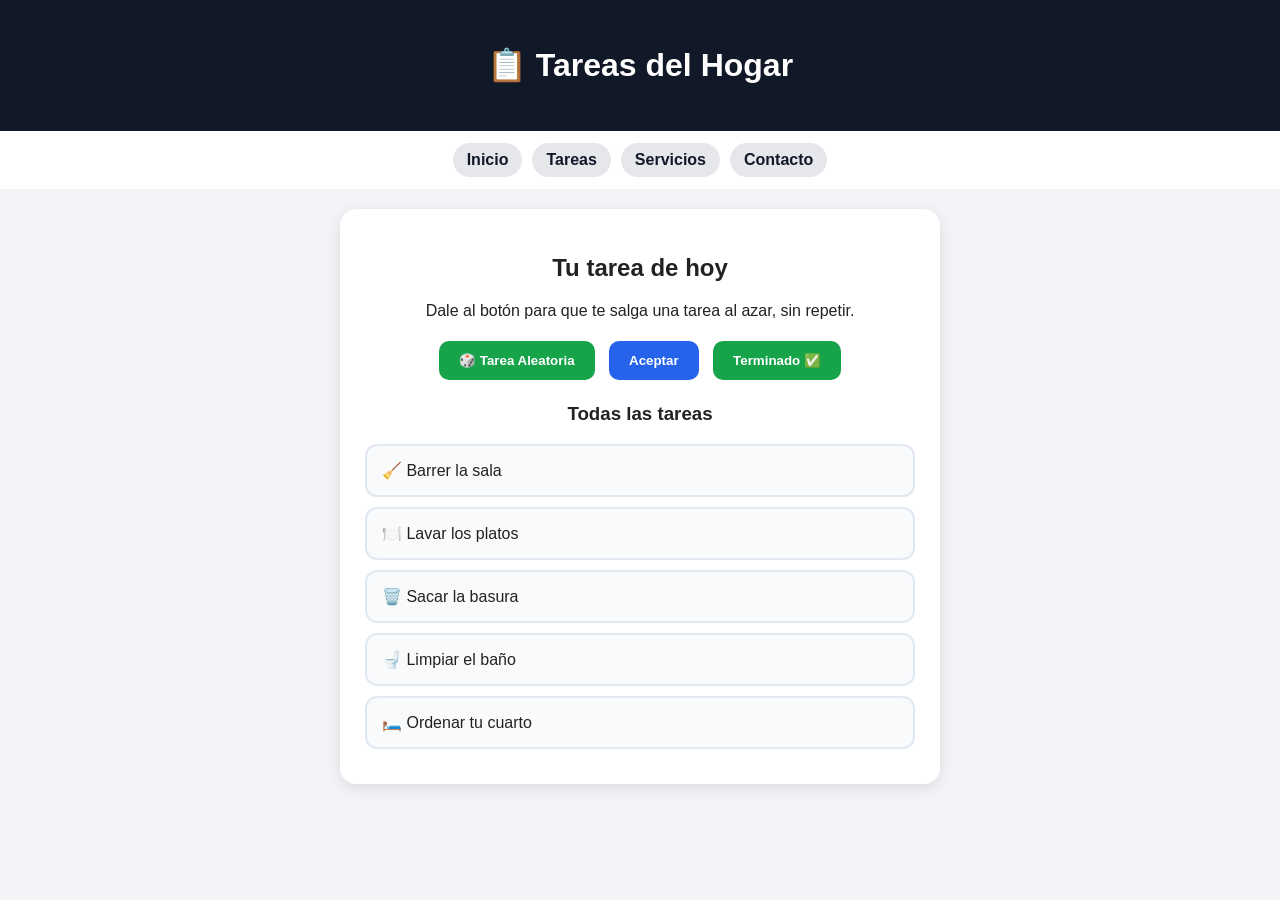
<file: catalogo.html>
<!DOCTYPE html>
<html lang="es">
<head>
<meta charset="UTF-8">
<meta name="viewport" content="width=device-width, initial-scale=1.0">
<title>Tareas - HogarQR</title>
<link rel="stylesheet" href="styles.css">
</head>
<body>
<header><h1>📋 Tareas del Hogar</h1></header>
<nav>
<a href="index.html">Inicio</a>
<a href="catalogo.html">Tareas</a>
<a href="servicios.html">Servicios</a>
<a href="contacto.html">Contacto</a>
</nav>
<main class="card">
<h2>Tu tarea de hoy</h2>
<p id="tareaActual">Dale al botón para que te salga una tarea al azar, sin repetir.</p>
<button class="btn" onclick="tareaAleatoria()">🎲 Tarea Aleatoria</button>
<button class="btn btn2" onclick="aceptar()">Aceptar</button>
<button class="btn" onclick="terminado()">Terminado ✅</button>
<p id="mensaje"></p>
<h3>Todas las tareas</h3>
<div class="tarea">🧹 Barrer la sala</div>
<div class="tarea">🍽️ Lavar los platos</div>
<div class="tarea">🗑️ Sacar la basura</div>
<div class="tarea">🚽 Limpiar el baño</div>
<div class="tarea">🛏️ Ordenar tu cuarto</div>
</main>
<script src="app.js"></script>
</body>
</html>
</file>
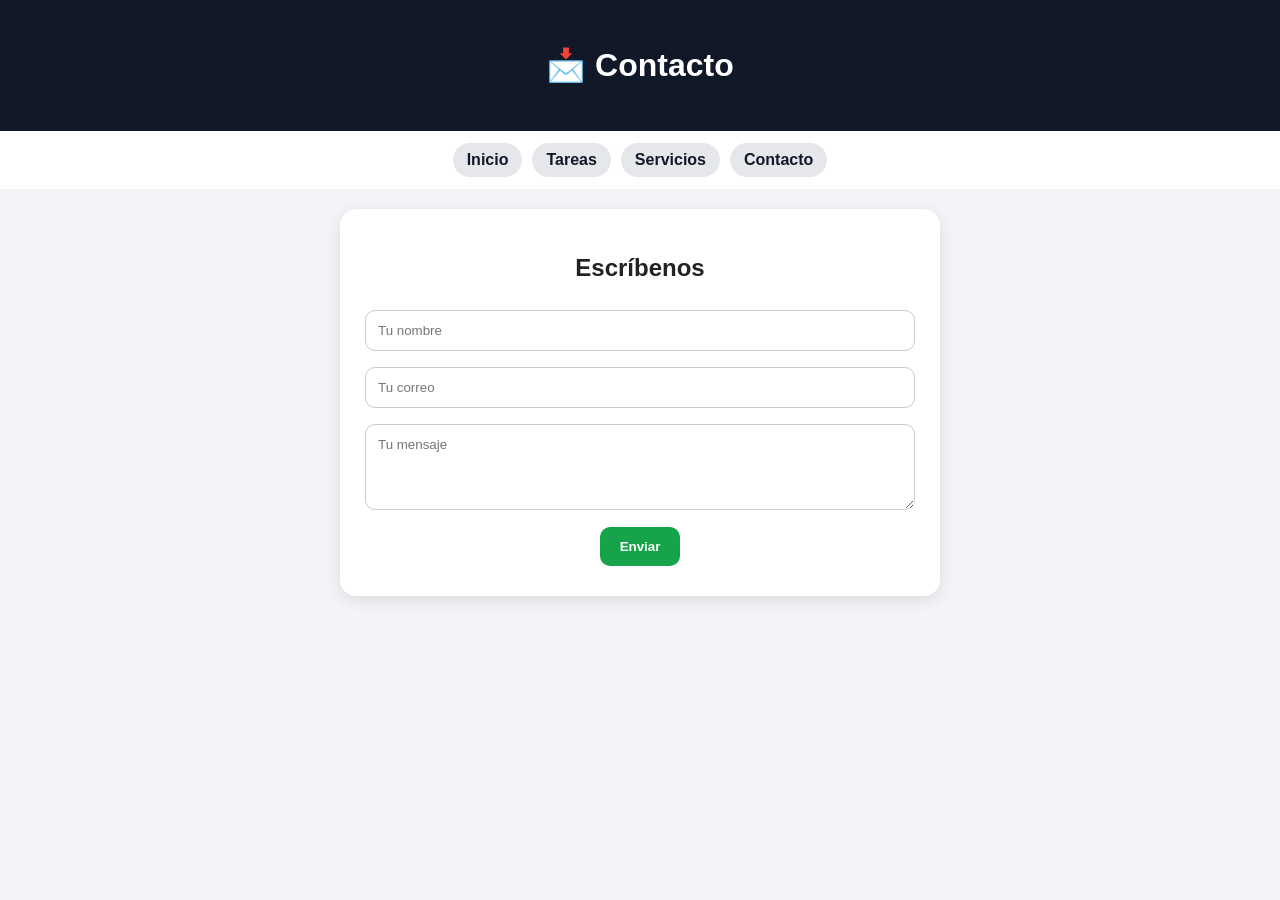
<file: contacto.html>
<!DOCTYPE html>
<html lang="es">
<head>
<meta charset="UTF-8">
<meta name="viewport" content="width=device-width, initial-scale=1.0">
<title>Contacto - HogarQR</title>
<link rel="stylesheet" href="styles.css">
</head>
<body>
<header><h1>📩 Contacto</h1></header>
<nav>
<a href="index.html">Inicio</a>
<a href="catalogo.html">Tareas</a>
<a href="servicios.html">Servicios</a>
<a href="contacto.html">Contacto</a>
</nav>
<main class="card">
<h2>Escríbenos</h2>
<form onsubmit="alert('¡Gracias! Te contactaremos pronto.'); return false;">
<input type="text" placeholder="Tu nombre" required>
<input type="email" placeholder="Tu correo" required>
<textarea placeholder="Tu mensaje" rows="4" required></textarea>
<button class="btn" type="submit">Enviar</button>
</form>
</main>
</body>
</html>
</file>
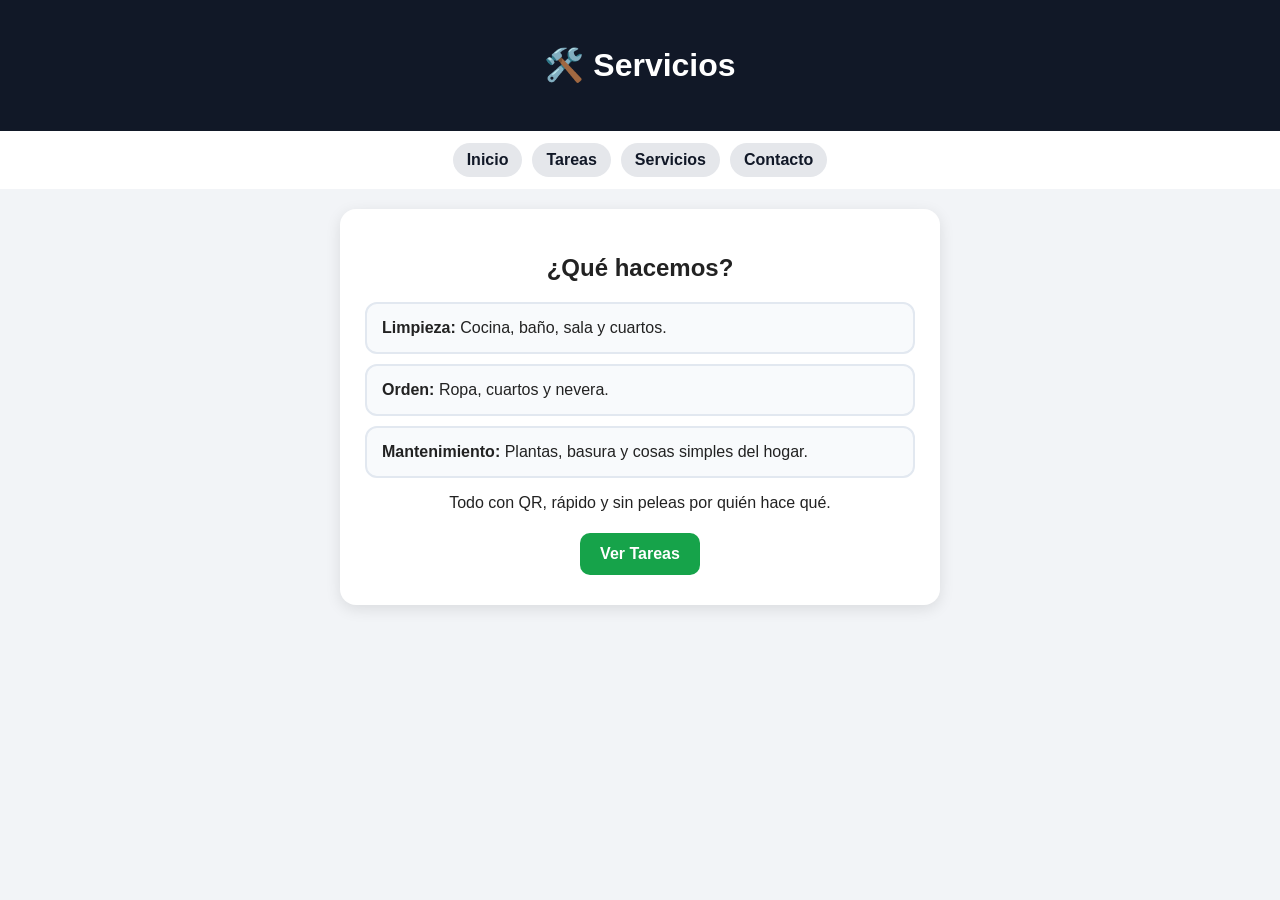
<file: servicios.html>
<!DOCTYPE html>
<html lang="es">
<head>
<meta charset="UTF-8">
<meta name="viewport" content="width=device-width, initial-scale=1.0">
<title>Servicios - HogarQR</title>
<link rel="stylesheet" href="styles.css">
</head>
<body>
<header><h1>🛠️ Servicios</h1></header>
<nav>
<a href="index.html">Inicio</a>
<a href="catalogo.html">Tareas</a>
<a href="servicios.html">Servicios</a>
<a href="contacto.html">Contacto</a>
</nav>
<main class="card">
<h2>¿Qué hacemos?</h2>
<div class="tarea"><b>Limpieza:</b> Cocina, baño, sala y cuartos.</div>
<div class="tarea"><b>Orden:</b> Ropa, cuartos y nevera.</div>
<div class="tarea"><b>Mantenimiento:</b> Plantas, basura y cosas simples del hogar.</div>
<p>Todo con QR, rápido y sin peleas por quién hace qué.</p>
<a class="btn" href="catalogo.html">Ver Tareas</a>
</main>
</body>
</html>
</file>
<file: styles.css>
* {
    box-sizing: border-box;
    font-family: Arial, sans-serif;
}

body {
    margin: 0;
    background: #f2f4f7;
    color: #222;
}

header {
    background: #111827;
    color: white;
    text-align: center;
    padding: 25px 15px;
}

nav {
    display: flex;
    justify-content: center;
    gap: 10px;
    background: white;
    padding: 12px;
    flex-wrap: wrap;
}

nav a {
    text-decoration: none;
    color: #111827;
    font-weight: bold;
    background: #e5e7eb;
    padding: 8px 14px;
    border-radius: 20px;
}

.card {
    max-width: 600px;
    background: white;
    margin: 20px auto;
    padding: 25px;
    border-radius: 16px;
    text-align: center;
    box-shadow: 0 4px 15px rgba(0, 0, 0, 0.1);
}

.qr {
    width: 220px;
    height: 220px;
    margin: 10px auto;
}

.btn {
    display: inline-block;
    background: #16a34a;
    color: white;
    padding: 12px 20px;
    border-radius: 10px;
    text-decoration: none;
    font-weight: bold;
    border: none;
    cursor: pointer;
    margin: 5px;
}

.btn2 {
    background: #2563eb;
}

input,
textarea,
select {
    width: 100%;
    padding: 12px;
    margin: 8px 0;
    border-radius: 10px;
    border: 1px solid #ccc;
}

.tarea {
    background: #f8fafc;
    border: 2px solid #e2e8f0;
    border-radius: 12px;
    padding: 15px;
    margin: 10px 0;
    text-align: left;
}

footer {
    text-align: center;
    padding: 20px;
    color: #666;
}
/* Responsive para celular */
@media (max-width: 600px) {
  header {
    flex-direction: column;
    text-align: center;
    gap: 10px;
  }

  nav {
    display: flex;
    flex-wrap: wrap;
    justify-content: center;
  }

  .botones button {
    width: 100%;
    font-size: 18px;
  }

  h1 {
    font-size: 26px;
  }
}
</file>
